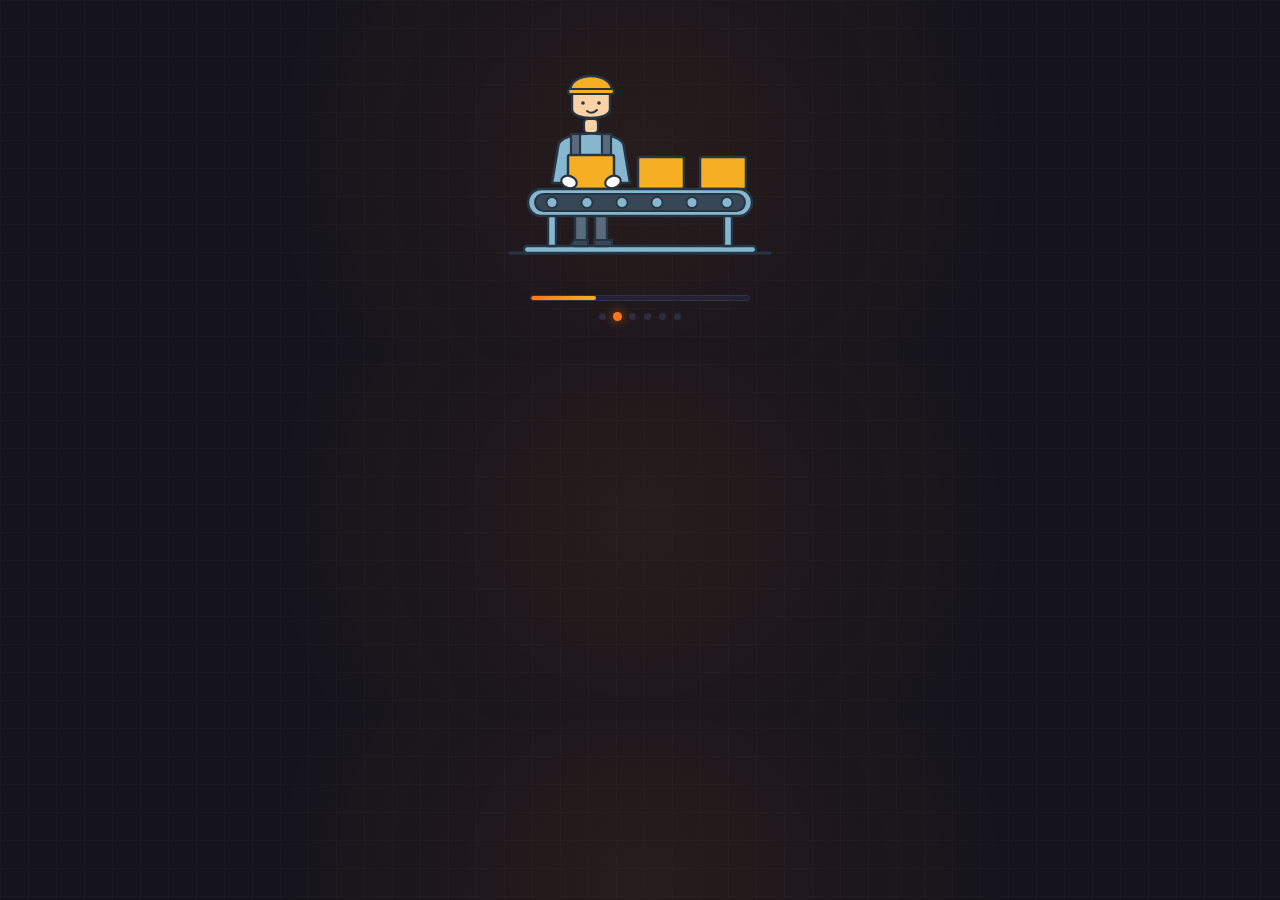
<file: preview-preloader.html>
<!DOCTYPE html>
<html lang="es">
<head>
  <meta charset="UTF-8" />
  <meta name="viewport" content="width=device-width, initial-scale=1.0" />
  <title>Preloader IndustrialWellPack</title>
  <style>
    * {
      box-sizing: border-box;
      margin: 0;
      padding: 0;
    }

    body {
      background: #15141C;
      background-image:
        radial-gradient(circle at 50% 45%, rgba(255, 118, 24, 0.08), transparent 55%),
        linear-gradient(rgba(255, 255, 255, 0.016) 1px, transparent 1px),
        linear-gradient(90deg, rgba(255, 255, 255, 0.016) 1px, transparent 1px);
      background-size: 100% 100%, 28px 28px, 28px 28px;
      min-height: 360px;
      display: flex;
      align-items: center;
      justify-content: center;
      padding: 20px;
      overflow: hidden;
    }

    svg, svg * {
      shape-rendering: geometricPrecision;
    }

    .loader-center-box {
      width: 100%;
      max-width: 340px;
      display: flex;
      flex-direction: column;
      align-items: center;
      justify-content: center;
    }

    .scene-stage {
       position: relative;
      width: 320px;
      height: 240px;
      display: flex;
      align-items: center;
      justify-content: center;
    }

    .mk-scene-item {
      position: absolute;
      inset: 0;
      opacity: 0;
      transform: scale(0.92) translateY(8px);
      transition: opacity 0.28s cubic-bezier(0.4, 0, 0.2, 1), transform 0.28s cubic-bezier(0.4, 0, 0.2, 1);
      pointer-events: none;
    }

    .mk-scene-item.active {
      opacity: 1;
      transform: scale(1) translateY(0);
    }

    /* Barra de carga minimalista sin texto */
    .bar-track {
      width: 220px;
      height: 6px;
      background: #232232;
      border-radius: 99px;
      overflow: hidden;
      margin-top: 14px;
      border: 1px solid #323146;
    }

    .bar-fill {
      height: 100%;
      width: 10%;
      background: linear-gradient(90deg, #FF7618, #F6AF24);
      border-radius: 99px;
      transition: width 0.08s linear;
    }

    /* Puntos indicadores de las 6 escenas (sin letras) */
    .dots-row {
      display: flex;
      gap: 8px;
      margin-top: 12px;
    }

    .scene-dot {
      width: 7px;
      height: 7px;
      border-radius: 50%;
      background: #2E2D40;
      transition: all 0.22s ease;
      cursor: pointer;
    }

    .scene-dot.active {
      background: #FF7618;
      transform: scale(1.3);
      box-shadow: 0 0 8px rgba(255, 118, 24, 0.7);
    }

    /* =====================================================================
       ANIMACIONES MECÁNICAS DE LAS 6 ESCENAS
       ===================================================================== */
    /* Escena 1: Brazo Robótico */
    @keyframes mkArmUpper {
      0%, 100% { transform: rotate(0deg); }
      50% { transform: rotate(10deg); }
    }
    @keyframes mkArmFore {
      0%, 100% { transform: rotate(0deg); }
      50% { transform: rotate(14deg); }
    }
    @keyframes mkArmWrist {
      0%, 100% { transform: rotate(0deg); }
      50% { transform: rotate(-20deg); }
    }
    @keyframes mkClawL {
      0%, 100% { transform: rotate(0deg); }
      50% { transform: rotate(-14deg); }
    }
    @keyframes mkClawR {
      0%, 100% { transform: rotate(0deg); }
      50% { transform: rotate(14deg); }
    }
    @keyframes mkBeltBoxes {
      0% { transform: translateX(0px); }
      100% { transform: translateX(42px); }
    }

    .s1-upper { transform-origin: 72px 109px; animation: mkArmUpper 1.1s ease-in-out infinite; }
    .s1-fore  { transform-origin: 152px 58px; animation: mkArmFore 1.1s ease-in-out infinite; }
    .s1-wrist { transform-origin: 196px 85px; animation: mkArmWrist 1.1s ease-in-out infinite; }
    .s1-claw-l { transform-origin: 185px 105px; animation: mkClawL 1.1s ease-in-out infinite; }
    .s1-claw-r { transform-origin: 207px 105px; animation: mkClawR 1.1s ease-in-out infinite; }
    .s-boxes  { animation: mkBeltBoxes 0.75s linear infinite; }

    /* Escena 2: Operador Empaque */
    @keyframes mkWorkerPack {
      0%, 100% { transform: translateY(0px); }
      50% { transform: translateY(5px); }
    }
    .s2-worker { animation: mkWorkerPack 0.8s ease-in-out infinite; }

    /* Escena 3: Sala de Control SCADA */
    @keyframes mkLever {
      0%, 100% { transform: rotate(-12deg); }
      50% { transform: rotate(15deg); }
    }
    @keyframes mkBeacon {
      0%, 100% { opacity: 1; filter: drop-shadow(0 0 6px #EB5E28); }
      50% { opacity: 0.35; filter: none; }
    }
    .s3-lever { transform-origin: 96px 168px; animation: mkLever 0.9s ease-in-out infinite; }
    .s3-beacon { animation: mkBeacon 0.55s ease-in-out infinite; }

    /* Escena 4: Pinza Pick & Place */
    @keyframes mkPickerMove {
      0%, 100% { transform: translate(0px, 0px) rotate(0deg); }
      50% { transform: translate(-12px, 12px) rotate(-5deg); }
    }
    .s4-picker { transform-origin: 240px 70px; animation: mkPickerMove 0.9s ease-in-out infinite; }

    /* Escena 5: Cinta Inclinada */
    @keyframes mkInclinedBoxes {
      0% { transform: translateX(0px); }
      100% { transform: translateX(38px); }
    }
    @keyframes mkReceiverHands {
      0%, 100% { transform: rotate(0deg) translateY(0px); }
      50% { transform: rotate(-4deg) translateY(3px); }
    }
    .s5-boxes { animation: mkInclinedBoxes 0.75s linear infinite; }
    .s5-worker { transform-origin: 245px 135px; animation: mkReceiverHands 0.85s ease-in-out infinite; }

    /* Escena 6: Montacargas Industrial */
    @keyframes mkForkLiftUp {
      0%, 100% { transform: translateY(4px); }
      50% { transform: translateY(-22px); }
    }
    @keyframes mkForkCab {
      0%, 100% { transform: translateY(0px); }
      50% { transform: translateY(-2px); }
    }
    .s6-lift { animation: mkForkLiftUp 1s ease-in-out infinite; }
    .s6-cab  { animation: mkForkCab 0.45s ease-in-out infinite; }
  </style>
</head>
<body>
  <div class="loader-center-box">
    <div class="scene-stage">

      <!-- ================================================================
           ESCENA 1: BRAZO ROBÓTICO ARTICULADO + CINTA TRANSPORTADORA
           ================================================================ -->
      <svg class="mk-scene-item active" id="scene-0" viewBox="0 0 320 230" width="320" height="230" fill="none">
        <defs>
          <clipPath id="clipS1"><rect x="115" y="130" width="170" height="34"/></clipPath>
        </defs>
        <line x1="20" y1="212" x2="300" y2="212" stroke="#263544" stroke-width="3.2" stroke-linecap="round"/>
        <rect x="32" y="205" width="258" height="7" rx="3" fill="#87B7CF" stroke="#263544" stroke-width="2.5"/>
        <!-- Base Pedestal -->
        <rect x="44" y="162" width="56" height="43" fill="#87B7CF" stroke="#263544" stroke-width="2.5"/>
        <rect x="53" y="171" width="16" height="22" fill="#4A5C6A"/>
        <rect x="73" y="171" width="16" height="22" fill="#4A5C6A"/>
        <rect x="50" y="152" width="44" height="10" fill="#F6AF24" stroke="#263544" stroke-width="2.5"/>
        <rect x="59" y="110" width="26" height="42" fill="#F6AF24" stroke="#263544" stroke-width="2.5"/>
        <rect x="64" y="120" width="16" height="5" rx="2.5" fill="#87B7CF" stroke="#263544" stroke-width="1.8"/>
        <rect x="64" y="129" width="16" height="5" rx="2.5" fill="#87B7CF" stroke="#263544" stroke-width="1.8"/>
        <rect x="64" y="138" width="16" height="5" rx="2.5" fill="#87B7CF" stroke="#263544" stroke-width="1.8"/>
        <rect x="47" y="100" width="11" height="14" fill="#F6AF24" stroke="#263544" stroke-width="2.2"/>
        <rect x="86" y="100" width="11" height="14" fill="#F6AF24" stroke="#263544" stroke-width="2.2"/>

        <g class="s1-upper">
          <polygon points="66,100 82,66 93,71 80,108" fill="#EB5E28" stroke="#263544" stroke-width="2.5" stroke-linejoin="round"/>
          <polygon points="88,62 150,47 153,59 92,73" fill="#EB5E28" stroke="#263544" stroke-width="2.5" stroke-linejoin="round"/>
          <circle cx="90" cy="68" r="9" fill="#87B7CF" stroke="#263544" stroke-width="2.5"/>
          <circle cx="90" cy="68" r="3.5" fill="#B8DCEB" stroke="#263544" stroke-width="1.8"/>
          <g class="s1-fore">
            <polygon points="154,49 199,77 192,87 148,59" fill="#EB5E28" stroke="#263544" stroke-width="2.5" stroke-linejoin="round"/>
            <circle cx="152" cy="54" r="10" fill="#87B7CF" stroke="#263544" stroke-width="2.5"/>
            <circle cx="152" cy="54" r="4" fill="#B8DCEB" stroke="#263544" stroke-width="1.8"/>
            <g class="s1-wrist">
              <rect x="190" y="84" width="12" height="11" fill="#F6AF24" stroke="#263544" stroke-width="2.2"/>
              <circle cx="196" cy="81" r="8.5" fill="#87B7CF" stroke="#263544" stroke-width="2.5"/>
              <circle cx="196" cy="81" r="3" fill="#B8DCEB" stroke="#263544" stroke-width="1.6"/>
              <path d="M180 95 H212 L215 104 H177 Z" fill="#87B7CF" stroke="#263544" stroke-width="2.4" stroke-linejoin="round"/>
              <circle cx="185" cy="99" r="2.8" fill="#B8DCEB" stroke="#263544" stroke-width="1.5"/>
              <circle cx="207" cy="99" r="2.8" fill="#B8DCEB" stroke="#263544" stroke-width="1.5"/>
              <g class="s1-claw-l"><path d="M177 103 L174 117 L183 124 L185 113 L182 103 Z" fill="#87B7CF" stroke="#263544" stroke-width="2.3" stroke-linejoin="round"/></g>
              <g class="s1-claw-r"><path d="M215 103 L218 117 L209 124 L207 113 L210 103 Z" fill="#87B7CF" stroke="#263544" stroke-width="2.3" stroke-linejoin="round"/></g>
            </g>
          </g>
        </g>

        <circle cx="72" cy="105" r="16" fill="#87B7CF" stroke="#263544" stroke-width="2.6"/>
        <circle cx="72" cy="105" r="8" fill="#B8DCEB" stroke="#263544" stroke-width="2"/>

        <g clip-path="url(#clipS1)">
          <g class="s-boxes">
            <rect x="86" y="137" width="30" height="16" rx="1.5" fill="#F6AF24" stroke="#263544" stroke-width="2.4"/>
            <rect x="128" y="137" width="30" height="16" rx="1.5" fill="#F6AF24" stroke="#263544" stroke-width="2.4"/>
            <rect x="170" y="137" width="30" height="16" rx="1.5" fill="#F6AF24" stroke="#263544" stroke-width="2.4"/>
            <rect x="212" y="137" width="30" height="16" rx="1.5" fill="#F6AF24" stroke="#263544" stroke-width="2.4"/>
            <rect x="254" y="137" width="30" height="16" rx="1.5" fill="#F6AF24" stroke="#263544" stroke-width="2.4"/>
          </g>
        </g>

        <rect x="132" y="178" width="8" height="27" fill="#87B7CF" stroke="#263544" stroke-width="2.4"/>
        <rect x="260" y="178" width="8" height="27" fill="#87B7CF" stroke="#263544" stroke-width="2.4"/>
        <rect x="110" y="153" width="180" height="26" rx="13" fill="#87B7CF" stroke="#263544" stroke-width="2.6"/>
        <rect x="116" y="158" width="168" height="16" rx="8" fill="#374756" stroke="#263544" stroke-width="2"/>
        <circle cx="128" cy="166" r="5.5" fill="#87B7CF" stroke="#263544" stroke-width="1.8"/>
        <circle cx="156" cy="166" r="5.5" fill="#87B7CF" stroke="#263544" stroke-width="1.8"/>
        <circle cx="185" cy="166" r="5.5" fill="#87B7CF" stroke="#263544" stroke-width="1.8"/>
        <circle cx="214" cy="166" r="5.5" fill="#87B7CF" stroke="#263544" stroke-width="1.8"/>
        <circle cx="243" cy="166" r="5.5" fill="#87B7CF" stroke="#263544" stroke-width="1.8"/>
        <circle cx="272" cy="166" r="5.5" fill="#87B7CF" stroke="#263544" stroke-width="1.8"/>
      </svg>

      <!-- ================================================================
           ESCENA 2: OPERADOR DE PLANTA EN LÍNEA DE EMPAQUE
           ================================================================ -->
      <svg class="mk-scene-item" id="scene-1" viewBox="0 0 320 230" width="320" height="230" fill="none">
        <line x1="30" y1="212" x2="290" y2="212" stroke="#263544" stroke-width="3.2" stroke-linecap="round"/>
        <rect x="44" y="205" width="232" height="7" rx="3" fill="#87B7CF" stroke="#263544" stroke-width="2.5"/>
        <!-- Piernas del Operador detrás de la cinta -->
        <rect x="95" y="170" width="12" height="35" fill="#5A6B7C" stroke="#263544" stroke-width="2.4"/>
        <rect x="115" y="170" width="12" height="35" fill="#5A6B7C" stroke="#263544" stroke-width="2.4"/>
        <path d="M90 205 H108 V199 H94 Z" fill="#374756" stroke="#263544" stroke-width="2"/>
        <path d="M114 205 H132 V199 H114 Z" fill="#374756" stroke="#263544" stroke-width="2"/>

        <!-- Torso y Casco del Operador -->
        <g class="s2-worker">
          <path d="M78 106 C78 88 144 88 144 106 L150 142 H72 Z" fill="#87B7CF" stroke="#263544" stroke-width="2.5" stroke-linejoin="round"/>
          <!-- Tirantes Overol -->
          <rect x="91" y="93" width="9" height="34" fill="#5A6B7C" stroke="#263544" stroke-width="2.2"/>
          <rect x="122" y="93" width="9" height="34" fill="#5A6B7C" stroke="#263544" stroke-width="2.2"/>
          <!-- Cuello y Rostro -->
          <rect x="104" y="78" width="14" height="14" rx="4" fill="#FBD2A6" stroke="#263544" stroke-width="2.2"/>
          <path d="M92 52 H130 V68 C130 80 92 80 92 68 Z" fill="#FBD2A6" stroke="#263544" stroke-width="2.4"/>
          <!-- Ojos y sonrisa -->
          <circle cx="103" cy="62" r="1.8" fill="#263544"/>
          <circle cx="119" cy="62" r="1.8" fill="#263544"/>
          <path d="M107 70 Q112 74 117 69" stroke="#263544" stroke-width="2" stroke-linecap="round"/>
          <!-- Casco Amarillo -->
          <path d="M90 50 C90 30 132 30 132 50 Z" fill="#F6AF24" stroke="#263544" stroke-width="2.5"/>
          <rect x="88" y="48" width="46" height="5" rx="2.5" fill="#F6AF24" stroke="#263544" stroke-width="2.2"/>
          <!-- Caja sostenida + Guantes blancos -->
          <rect x="88" y="114" width="46" height="34" rx="2" fill="#F6AF24" stroke="#263544" stroke-width="2.5"/>
          <ellipse cx="89" cy="141" rx="8" ry="6" transform="rotate(20 89 141)" fill="#FFFFFF" stroke="#263544" stroke-width="2.2"/>
          <ellipse cx="133" cy="141" rx="8" ry="6" transform="rotate(-20 133 141)" fill="#FFFFFF" stroke="#263544" stroke-width="2.2"/>
        </g>

        <!-- Otras cajas sobre la cinta -->
        <rect x="158" y="116" width="46" height="32" rx="2" fill="#F6AF24" stroke="#263544" stroke-width="2.5"/>
        <rect x="220" y="116" width="46" height="32" rx="2" fill="#F6AF24" stroke="#263544" stroke-width="2.5"/>

        <!-- Cinta Transportadora -->
        <rect x="68" y="174" width="8" height="31" fill="#87B7CF" stroke="#263544" stroke-width="2.4"/>
        <rect x="244" y="174" width="8" height="31" fill="#87B7CF" stroke="#263544" stroke-width="2.4"/>
        <rect x="48" y="148" width="224" height="27" rx="13.5" fill="#87B7CF" stroke="#263544" stroke-width="2.6"/>
        <rect x="55" y="153" width="210" height="17" rx="8.5" fill="#374756" stroke="#263544" stroke-width="2"/>
        <circle cx="72" cy="161.5" r="5.5" fill="#87B7CF" stroke="#263544" stroke-width="1.8"/>
        <circle cx="107" cy="161.5" r="5.5" fill="#87B7CF" stroke="#263544" stroke-width="1.8"/>
        <circle cx="142" cy="161.5" r="5.5" fill="#87B7CF" stroke="#263544" stroke-width="1.8"/>
        <circle cx="177" cy="161.5" r="5.5" fill="#87B7CF" stroke="#263544" stroke-width="1.8"/>
        <circle cx="212" cy="161.5" r="5.5" fill="#87B7CF" stroke="#263544" stroke-width="1.8"/>
        <circle cx="247" cy="161.5" r="5.5" fill="#87B7CF" stroke="#263544" stroke-width="1.8"/>
      </svg>

      <!-- ================================================================
           ESCENA 3: SALA DE CONTROL SCADA & OPERADOR
           ================================================================ -->
      <svg class="mk-scene-item" id="scene-2" viewBox="0 0 320 230" width="320" height="230" fill="none">
        <defs>
          <clipPath id="clipS3"><rect x="64" y="32" width="192" height="90" rx="3"/></clipPath>
        </defs>
        <!-- Monitor Panorámico -->
        <rect x="55" y="23" width="210" height="108" rx="6" fill="#5A6B7C" stroke="#263544" stroke-width="2.6"/>
        <rect x="64" y="32" width="192" height="90" rx="3" fill="#BCE8F7" stroke="#263544" stroke-width="2.2"/>
        <polygon points="66,34 140,34 95,120 66,120" fill="#D6F2FC" opacity="0.65"/>

        <g clip-path="url(#clipS3)">
          <g class="s-boxes">
            <rect x="38" y="76" width="30" height="14" rx="1.5" fill="#F6AF24" stroke="#263544" stroke-width="2.2"/>
            <rect x="80" y="76" width="30" height="14" rx="1.5" fill="#F6AF24" stroke="#263544" stroke-width="2.2"/>
            <rect x="122" y="76" width="30" height="14" rx="1.5" fill="#F6AF24" stroke="#263544" stroke-width="2.2"/>
            <rect x="164" y="76" width="30" height="14" rx="1.5" fill="#F6AF24" stroke="#263544" stroke-width="2.2"/>
            <rect x="206" y="76" width="30" height="14" rx="1.5" fill="#F6AF24" stroke="#263544" stroke-width="2.2"/>
            <rect x="248" y="76" width="30" height="14" rx="1.5" fill="#F6AF24" stroke="#263544" stroke-width="2.2"/>
          </g>
          <rect x="62" y="90" width="196" height="24" fill="#4A5C6A" stroke="#263544" stroke-width="2.2"/>
          <circle cx="88" cy="102" r="6.5" fill="#87B7CF" stroke="#263544" stroke-width="1.8"/>
          <circle cx="136" cy="102" r="6.5" fill="#87B7CF" stroke="#263544" stroke-width="1.8"/>
          <circle cx="184" cy="102" r="6.5" fill="#87B7CF" stroke="#263544" stroke-width="1.8"/>
          <circle cx="232" cy="102" r="6.5" fill="#87B7CF" stroke="#263544" stroke-width="1.8"/>
        </g>

        <!-- Consola de Control -->
        <rect x="68" y="195" width="7" height="19" fill="#87B7CF" stroke="#263544" stroke-width="2.2"/>
        <rect x="245" y="195" width="7" height="19" fill="#87B7CF" stroke="#263544" stroke-width="2.2"/>
        <rect x="88" y="158" width="16" height="14" fill="#87B7CF" stroke="#263544" stroke-width="2.2"/>
        <g class="s3-lever">
          <line x1="96" y1="165" x2="119" y2="158" stroke="#263544" stroke-width="3.2" stroke-linecap="round"/>
          <rect x="115" y="154" width="15" height="6" rx="3" transform="rotate(-14 115 154)" fill="#EB5E28" stroke="#263544" stroke-width="2"/>
        </g>
        <g class="s3-beacon">
          <path d="M230 166 V157 A7.5 7.5 0 0 1 245 157 V166 Z" fill="#EB5E28" stroke="#263544" stroke-width="2.2"/>
        </g>
        <rect x="226" y="166" width="23" height="6" rx="2" fill="#87B7CF" stroke="#263544" stroke-width="2"/>

        <rect x="38" y="172" width="244" height="24" rx="4" fill="#7E93A6" stroke="#263544" stroke-width="2.5"/>
        <rect x="48" y="177" width="9" height="14" fill="#374756"/>
        <rect x="61" y="177" width="9" height="14" fill="#374756"/>
        <circle cx="82" cy="182" r="4.5" fill="#DCEEF7" stroke="#263544" stroke-width="1.5"/>
        <circle cx="96" cy="182" r="4.5" fill="#DCEEF7" stroke="#263544" stroke-width="1.5"/>
        <circle cx="110" cy="182" r="4.5" fill="#DCEEF7" stroke="#263544" stroke-width="1.5"/>
        <circle cx="194" cy="180" r="2.2" fill="#EB5E28"/>
        <circle cx="202" cy="180" r="2.2" fill="#F6AF24"/>
        <circle cx="210" cy="180" r="2.2" fill="#BCE8F7"/>
        <circle cx="194" cy="188" r="2.2" fill="#BCE8F7"/>
        <circle cx="202" cy="188" r="2.2" fill="#EB5E28"/>
        <circle cx="210" cy="188" r="2.2" fill="#F6AF24"/>
        <rect x="224" y="177" width="46" height="14" rx="2" fill="#5A6B7C" stroke="#263544" stroke-width="1.6"/>

        <!-- Operador frente a la consola -->
        <g class="s2-worker">
          <path d="M116 202 C116 174 128 164 150 164 C172 164 184 174 184 202 Z" fill="#87B7CF" stroke="#263544" stroke-width="2.5"/>
          <rect x="143" y="153" width="14" height="11" fill="#FBD2A6" stroke="#263544" stroke-width="2.2"/>
          <path d="M133 131 H167 V147 C167 154 133 154 133 147 Z" fill="#374756" stroke="#263544" stroke-width="2.4"/>
          <path d="M131 131 C131 116 169 116 169 131 Z" fill="#F6AF24" stroke="#263544" stroke-width="2.4"/>
          <line x1="128" y1="131" x2="172" y2="131" stroke="#263544" stroke-width="2.6" stroke-linecap="round"/>
        </g>
        <rect x="130" y="198" width="40" height="16" rx="3" fill="#EB5E28" stroke="#263544" stroke-width="2.4"/>
        <line x1="124" y1="214" x2="176" y2="214" stroke="#263544" stroke-width="3.2" stroke-linecap="round"/>
      </svg>

      <!-- ================================================================
           ESCENA 4: PINZA ROBÓTICA PICK & PLACE
           ================================================================ -->
      <svg class="mk-scene-item" id="scene-3" viewBox="0 0 320 230" width="320" height="230" fill="none">
        <line x1="25" y1="212" x2="295" y2="212" stroke="#263544" stroke-width="3.2" stroke-linecap="round"/>
        <rect x="44" y="205" width="232" height="7" rx="3" fill="#87B7CF" stroke="#263544" stroke-width="2.5"/>
        <rect x="68" y="176" width="8" height="29" fill="#87B7CF" stroke="#263544" stroke-width="2.4"/>
        <rect x="244" y="176" width="8" height="29" fill="#87B7CF" stroke="#263544" stroke-width="2.4"/>

        <!-- Cajas en cinta -->
        <rect x="70" y="134" width="32" height="16" rx="1.5" fill="#F6AF24" stroke="#263544" stroke-width="2.4"/>
        <rect x="116" y="134" width="32" height="16" rx="1.5" fill="#F6AF24" stroke="#263544" stroke-width="2.4"/>

        <!-- Cinta Transportadora -->
        <rect x="48" y="150" width="224" height="26" rx="13" fill="#87B7CF" stroke="#263544" stroke-width="2.6"/>
        <rect x="55" y="155" width="210" height="16" rx="8" fill="#374756" stroke="#263544" stroke-width="2"/>
        <circle cx="72" cy="163" r="5.5" fill="#87B7CF" stroke="#263544" stroke-width="1.8"/>
        <circle cx="115" cy="163" r="5.5" fill="#87B7CF" stroke="#263544" stroke-width="1.8"/>
        <circle cx="160" cy="163" r="5.5" fill="#87B7CF" stroke="#263544" stroke-width="1.8"/>
        <circle cx="205" cy="163" r="5.5" fill="#87B7CF" stroke="#263544" stroke-width="1.8"/>
        <circle cx="247" cy="163" r="5.5" fill="#87B7CF" stroke="#263544" stroke-width="1.8"/>

        <!-- Pinza Robótica Diagonal -->
        <g class="s4-picker">
          <path d="M276 68 C298 60 306 38 294 20" stroke="#263544" stroke-width="4" fill="none" stroke-linecap="round"/>
          <g transform="translate(222, 92) rotate(-22)">
            <rect x="0" y="-17" width="42" height="34" rx="12" fill="#87B7CF" stroke="#263544" stroke-width="2.5"/>
            <rect x="42" y="-11" width="7" height="22" rx="3" fill="#87B7CF" stroke="#263544" stroke-width="2.2"/>
            <rect x="51" y="-11" width="7" height="22" rx="3" fill="#87B7CF" stroke="#263544" stroke-width="2.2"/>
            <rect x="60" y="-8" width="6" height="16" rx="2" fill="#87B7CF" stroke="#263544" stroke-width="2.2"/>
            <!-- Dedos articulados -->
            <path d="M2 -12 L-22 -12 L-38 -5" stroke="#263544" stroke-width="5" stroke-linecap="round" stroke-linejoin="round"/>
            <path d="M2 12 L-22 12 L-38 5" stroke="#263544" stroke-width="5" stroke-linecap="round" stroke-linejoin="round"/>
            <circle cx="-22" cy="-12" r="3.5" fill="#87B7CF" stroke="#263544" stroke-width="1.8"/>
            <circle cx="-22" cy="12" r="3.5" fill="#87B7CF" stroke="#263544" stroke-width="1.8"/>
            <!-- Caja sujetada por la pinza -->
            <rect x="-56" y="-8" width="30" height="16" rx="1.5" fill="#F6AF24" stroke="#263544" stroke-width="2.4"/>
          </g>
        </g>
      </svg>

      <!-- ================================================================
           ESCENA 5: CINTA INCLINADA Y OPERADOR RECIBIENDO
           ================================================================ -->
      <svg class="mk-scene-item" id="scene-4" viewBox="0 0 320 230" width="320" height="230" fill="none">
        <defs>
          <clipPath id="clipS5"><rect x="10" y="-26" width="165" height="28"/></clipPath>
        </defs>
        <line x1="18" y1="212" x2="302" y2="212" stroke="#263544" stroke-width="3.2" stroke-linecap="round"/>
        <rect x="28" y="205" width="190" height="7" rx="3" fill="#87B7CF" stroke="#263544" stroke-width="2.5"/>
        <!-- Soportes de la cinta inclinada -->
        <rect x="52" y="132" width="8" height="73" fill="#87B7CF" stroke="#263544" stroke-width="2.4"/>
        <rect x="176" y="176" width="8" height="29" fill="#87B7CF" stroke="#263544" stroke-width="2.4"/>

        <!-- Cinta Inclinada -->
        <g transform="translate(36, 108) rotate(21)">
          <g clip-path="url(#clipS5)">
            <g class="s5-boxes">
              <rect x="-20" y="-17" width="30" height="16" rx="1.5" fill="#F6AF24" stroke="#263544" stroke-width="2.4"/>
              <rect x="18" y="-17" width="30" height="16" rx="1.5" fill="#F6AF24" stroke="#263544" stroke-width="2.4"/>
              <rect x="56" y="-17" width="30" height="16" rx="1.5" fill="#F6AF24" stroke="#263544" stroke-width="2.4"/>
              <rect x="94" y="-17" width="30" height="16" rx="1.5" fill="#F6AF24" stroke="#263544" stroke-width="2.4"/>
              <rect x="132" y="-17" width="30" height="16" rx="1.5" fill="#F6AF24" stroke="#263544" stroke-width="2.4"/>
            </g>
          </g>
          <rect x="0" y="0" width="184" height="26" rx="13" fill="#87B7CF" stroke="#263544" stroke-width="2.6"/>
          <rect x="6" y="5" width="172" height="16" rx="8" fill="#374756" stroke="#263544" stroke-width="2"/>
          <circle cx="20" cy="13" r="5" fill="#87B7CF" stroke="#263544" stroke-width="1.8"/>
          <circle cx="52" cy="13" r="5" fill="#87B7CF" stroke="#263544" stroke-width="1.8"/>
          <circle cx="84" cy="13" r="5" fill="#87B7CF" stroke="#263544" stroke-width="1.8"/>
          <circle cx="116" cy="13" r="5" fill="#87B7CF" stroke="#263544" stroke-width="1.8"/>
          <circle cx="148" cy="13" r="5" fill="#87B7CF" stroke="#263544" stroke-width="1.8"/>
        </g>

        <!-- Operador Recibiendo a la Derecha -->
        <path d="M242 152 L228 206 H240 L254 156 Z" fill="#87B7CF" stroke="#263544" stroke-width="2.4" stroke-linejoin="round"/>
        <path d="M250 152 L266 204 L276 200 L260 150 Z" fill="#87B7CF" stroke="#263544" stroke-width="2.4" stroke-linejoin="round"/>
        <path d="M222 211 H240 V205 H226 Z" fill="#374756" stroke="#263544" stroke-width="2"/>
        <path d="M264 209 L280 202 L277 197 L264 203 Z" fill="#374756" stroke="#263544" stroke-width="2"/>

        <g class="s5-worker">
          <!-- Torso -->
          <path d="M238 104 C238 96 262 96 262 106 L260 154 H238 Z" fill="#87B7CF" stroke="#263544" stroke-width="2.4" stroke-linejoin="round"/>
          <!-- Cabeza y Gorra -->
          <circle cx="250" cy="76" r="14" fill="#FBD2A6" stroke="#263544" stroke-width="2.4"/>
          <path d="M236 68 C238 54 264 54 264 70 Z" fill="#87B7CF" stroke="#263544" stroke-width="2.4"/>
          <path d="M254 58 C262 58 266 64 264 72 H252 Z" fill="#F6AF24" stroke="#263544" stroke-width="2"/>
          <line x1="227" y1="68" x2="244" y2="68" stroke="#263544" stroke-width="2.6" stroke-linecap="round"/>
          <!-- Caja recibida + Brazo + Guante -->
          <rect x="205" y="106" width="28" height="15" rx="1.5" transform="rotate(24 205 106)" fill="#F6AF24" stroke="#263544" stroke-width="2.4"/>
          <path d="M250 112 L232 132 L214 120" stroke="#87B7CF" stroke-width="10" stroke-linecap="round" stroke-linejoin="round"/>
          <path d="M250 112 L232 132 L214 120" stroke="#263544" stroke-width="2.4" stroke-linecap="round" stroke-linejoin="round"/>
          <circle cx="211" cy="117" r="5.5" fill="#FFFFFF" stroke="#263544" stroke-width="2"/>
        </g>
      </svg>

      <!-- ================================================================
           ESCENA 6: MONTACARGAS INDUSTRIAL CON OPERADOR Y CARGA
           ================================================================ -->
      <svg class="mk-scene-item" id="scene-5" viewBox="0 0 320 230" width="320" height="230" fill="none">
        <line x1="16" y1="212" x2="304" y2="212" stroke="#263544" stroke-width="3.2" stroke-linecap="round"/>

        <!-- Horquillas y Carga Naranja (Sin letras) -->
        <g class="s6-lift">
          <rect x="24" y="128" width="66" height="54" rx="2" fill="#EB5E28" stroke="#263544" stroke-width="2.6"/>
          <path d="M96 136 V188 H28 V182 H90 V136 Z" fill="#87B7CF" stroke="#263544" stroke-width="2.4" stroke-linejoin="round"/>
        </g>

        <!-- Mástil Hidráulico Vertical -->
        <rect x="96" y="84" width="14" height="112" rx="7" fill="#87B7CF" stroke="#263544" stroke-width="2.6"/>

        <!-- Chasis y Cabina del Montacargas -->
        <g class="s6-cab">
          <path d="M110 160 L136 90 C140 80 150 75 166 75 H208 C218 75 223 81 225 92 L232 136 H280 C289 136 294 142 294 151 V188 H110 Z"
                fill="#F6AF24" stroke="#263544" stroke-width="2.8" stroke-linejoin="round"/>
          <path d="M128 156 L148 94 C151 87 157 85 168 85 H204 C210 85 213 89 214 96 L220 162 C220 170 214 174 204 174 H174 L162 156 Z"
                fill="#15141C" stroke="#263544" stroke-width="2.6" stroke-linejoin="round"/>
          <!-- Columna de dirección y volante -->
          <path d="M138 162 L156 140 L164 146 L150 168 Z" fill="#4A5C6A" stroke="#263544" stroke-width="2.3"/>
          <line x1="152" y1="133" x2="168" y2="145" stroke="#87B7CF" stroke-width="4" stroke-linecap="round"/>
          <!-- Operador sentado -->
          <path d="M180 158 L162 172 L169 174 L188 162 Z" fill="#87B7CF" stroke="#263544" stroke-width="2"/>
          <path d="M186 131 C196 131 200 140 198 158 H180 L182 131 Z" fill="#87B7CF" stroke="#263544" stroke-width="2.2"/>
          <circle cx="189" cy="119" r="8.5" fill="#FBD2A6" stroke="#263544" stroke-width="2.2"/>
          <path d="M178 116 C178 105 200 105 200 116 Z" fill="#F6AF24" stroke="#263544" stroke-width="2.2"/>
          <line x1="174" y1="116" x2="201" y2="116" stroke="#263544" stroke-width="2.5" stroke-linecap="round"/>
          <path d="M186 138 L165 141" stroke="#87B7CF" stroke-width="5.5" stroke-linecap="round"/>
          <!-- Asiento -->
          <path d="M200 128 H207 V164 H178 V156 H200 Z" fill="#4A5C6A" stroke="#263544" stroke-width="2.3" stroke-linejoin="round"/>
          <rect x="290" y="164" width="12" height="24" rx="3" fill="#4A5C6A" stroke="#263544" stroke-width="2.4"/>
          <circle cx="246" cy="156" r="7.5" fill="#F6AF24" stroke="#263544" stroke-width="2"/>
          <rect x="223" y="80" width="6" height="10" rx="2" fill="#EB5E28" stroke="#263544" stroke-width="1.8"/>
        </g>

        <!-- Ruedas -->
        <circle cx="152" cy="183" r="28" fill="#5A6B7C" stroke="#263544" stroke-width="2.8"/>
        <circle cx="152" cy="183" r="16" fill="#87B7CF" stroke="#263544" stroke-width="2.4"/>
        <circle cx="152" cy="183" r="7" fill="#5A6B7C" stroke="#263544" stroke-width="2"/>
        <circle cx="262" cy="189" r="22" fill="#5A6B7C" stroke="#263544" stroke-width="2.8"/>
        <circle cx="262" cy="189" r="12" fill="#87B7CF" stroke="#263544" stroke-width="2.4"/>
        <circle cx="262" cy="189" r="5" fill="#5A6B7C" stroke="#263544" stroke-width="2"/>
      </svg>

    </div>

    <!-- Barra de progreso limpia (Cero Letras) -->
    <div class="bar-track">
      <div class="bar-fill" id="bar-fill"></div>
    </div>

    <!-- 6 Puntos Indicadores (Cero Letras) -->
    <div class="dots-row">
      <span class="scene-dot active" onclick="showScene(0)"></span>
      <span class="scene-dot" onclick="showScene(1)"></span>
      <span class="scene-dot" onclick="showScene(2)"></span>
      <span class="scene-dot" onclick="showScene(3)"></span>
      <span class="scene-dot" onclick="showScene(4)"></span>
      <span class="scene-dot" onclick="showScene(5)"></span>
    </div>
  </div>

  <script>
    var currentIdx = 0;
    var progress = 0;
    var scenes = document.querySelectorAll('.mk-scene-item');
    var dots = document.querySelectorAll('.scene-dot');
    var bar = document.getElementById('bar-fill');

    function showScene(idx) {
      currentIdx = idx;
      for (var i = 0; i < scenes.length; i++) {
        scenes[i].classList.toggle('active', i === idx);
        dots[i].classList.toggle('active', i === idx);
      }
    }

    setInterval(function() {
      progress += 2;
      if (progress > 100) progress = 0;
      if (bar) bar.style.width = progress + '%';
      var idx = Math.min(5, Math.floor((progress / 100) * 6));
      if (idx !== currentIdx) {
        showScene(idx);
      }
    }, 65);
  </script>
</body>
</html>
</file>
